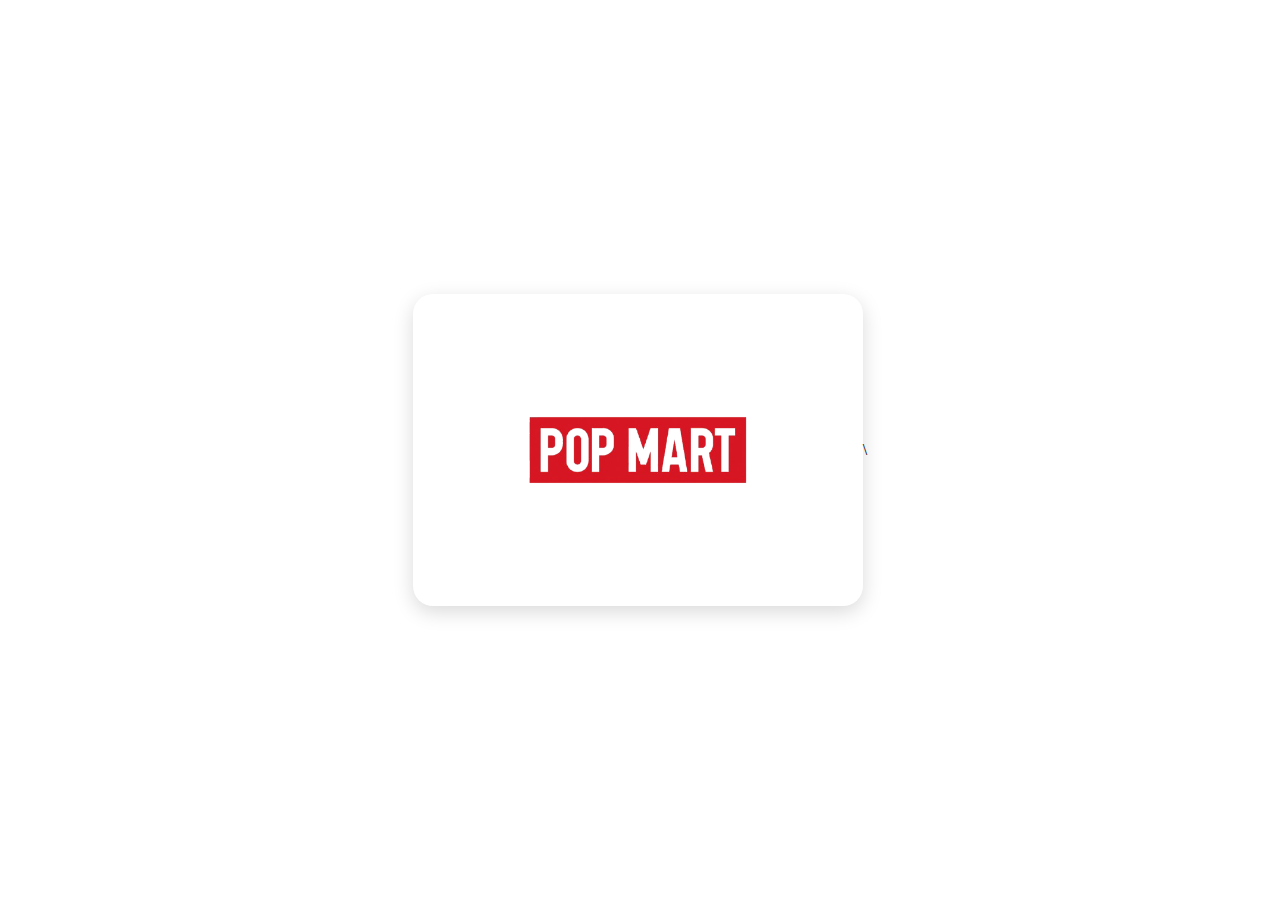
<file: index.html>
<html lang="en">
<head>
  <meta charset="UTF-8">
  <title>Popmart Collection</title>
  <link rel="stylesheet" href="style.css">
</head>
<body>
  <div class="container">
    <div class="logo-card" onclick="enterGallery()">
      <img src="popmart.png" alt="Popmart Logo" class="logo-img">
    </div>
  <img src="skullpanda1.png" class="figur fall" style="left: 15%; animation-delay: 0s;">
  <img src="skullpanda2.png" class="figur fall" style="left: 40%; animation-delay: 1s;">
  <img src="hirono.png" class="figur fall" style="left: 65%; animation-delay: 2s;">
  <img src="hirono2.png" class="figur fall" style="left: 85%; animation-delay: 3s;">
  <img src="labubububu.png" class="figur fall" style="left: 65%; animation-delay: 5s;">
  <img src="molly.png" class="figur fall" style="left: 40%; animation-delay: 3s;">
  <img src="priot.png" class="figur fall" style="left: 15%; animation-delay: 4s;">
  <img src="pucky.png" class="figur fall" style="left: 85%; animation-delay: 4s;">
</div>


  <script>
    function enterGallery() {
      window.location.href = "collection.html"; 
    }
  </script>
</body>
</html>\
</file>
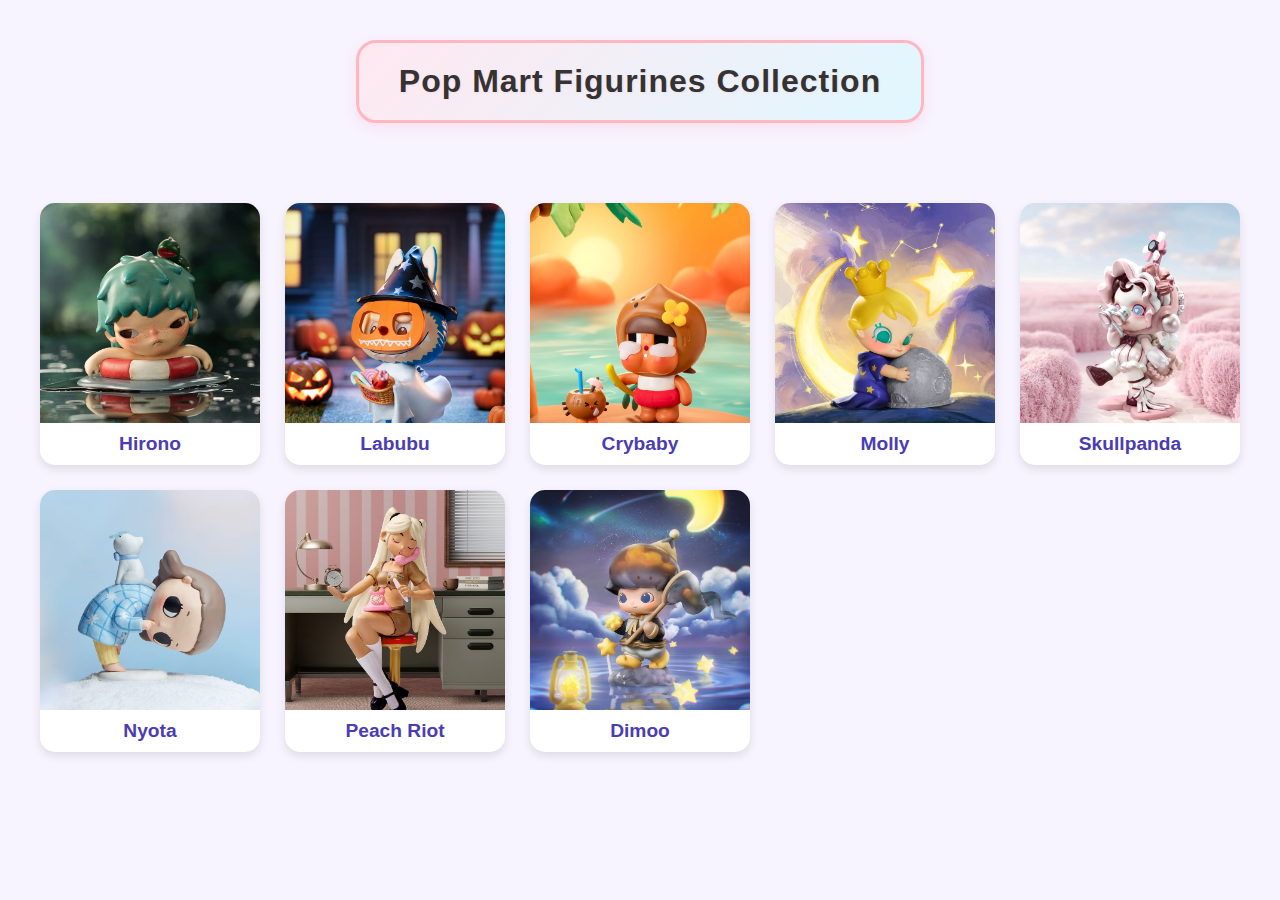
<file: collection.html>
<html lang="en">
<head>
  <meta charset="UTF-8" />
  <meta name="viewport" content="width=device-width, initial-scale=1.0" />
  <title>Pop Mart Figurines Collection</title>
  <style>
    body {
      font-family: 'Poppins', sans-serif;
      background-color: #f7f3ff;
      margin: 0;
      padding: 0;
    }

    h1 {
      text-align: center;
      font-size: 2.5em;
      color: #5c3aff;
      margin-top: 30px;
      text-shadow: 2px 2px #d0c6ff;
    }

    .gallery {
      display: grid;
      grid-template-columns: repeat(auto-fit, minmax(200px, 1fr));
      gap: 25px;
      padding: 40px;
      max-width: 1200px;
      margin: 0 auto;
    }

    .figurine {
      background: #fff;
      border-radius: 15px;
      box-shadow: 0 4px 10px rgba(0,0,0,0.1);
      overflow: hidden;
      text-align: center;
      transition: transform 0.3s;
    }

    .figurine:hover {
      transform: scale(1.05);
    }

    .figurine img {
      width: 100%;
      height: 220px;
      object-fit: cover;
    }

    .figurine h3 {
      margin: 10px 0;
      font-size: 1.2em;
      color: #4b3cb3;
    }
  </style>
</head>
<body>


<div class="title-box">
  <h1>Pop Mart Figurines Collection</h1>
</div>

<style>
  .title-box {
    background: linear-gradient(135deg, #ffe8f0, #e0f7ff);
    border: 3px solid #ffb6c1;
    border-radius: 20px;
    padding: 20px 40px;
    text-align: center;
    width: fit-content;
    margin: 40px auto;
    box-shadow: 0 4px 12px rgba(255, 182, 193, 0.3);
  }

  .title-box h1 {
    font-family: "Poppins", sans-serif;
    font-size: 32px;
    color: #333;
    letter-spacing: 1px;
    text-shadow: 1px 1px 2px rgba(255, 192, 203, 0.4);
    margin: 0;
  }
</style>




  <div class="gallery">
    <div class="figurine">
      <img src="download (18).jpeg" alt="Hirono">
      <h3>Hirono</h3>
    </div>
    <div class="figurine">
      <img src="download (16).jpeg" alt="Labubu">
      <h3>Labubu</h3>
    </div>
    <div class="figurine">
      <img src="Crybaby Coconut Figure-Brown.jpeg" alt="Crybaby">
      <h3>Crybaby</h3>
    </div>
    <div class="figurine">
      <img src="download (17).jpeg"Molly">
      <h3>Molly</h3>
    </div>
    <div class="figurine">
      <img src="Finding Mokoko Series - Skull Panda Seen Her.jpeg" alt="Skullpanda">
      <h3>Skullpanda</h3>
    </div>
    <div class="figurine">
      <img src="Nyota I Am the Seasons Series Figures.jpeg" alt="Nyota">
      <h3>Nyota</h3>
    </div>
    
    <div class="figurine">
      <img src="download (14).jpeg" alt="Peach Riot">
      <h3>Peach Riot</h3>
    </div>

    <div class="figurine">
      <img src="download (15).jpeg" alt="Dimoo">
      <h3>Dimoo</h3>
    </div>

   </div>

</body>
</html>
</file>
<file: style.css>
body {
  margin: 0;
  height: 100vh;
  display: flex;
  justify-content: center;
  align-items: center;
  background: #fff
  font-family Arial, sans-serif;
}

.logo-card {
  background: #fff;
  padding: 30px 50px;
  border-radius: 20px;
  box-shadow: 0 6px 20px rgba(0,0,0,0.15);
  cursor: pointer;
  transition: transform 0.3s ease;
}

.logo-card:hover {
  transform: scale(1.05);
}

.logo-img {
  width: 350px; 
  display: block;
}

.figur {
  position: absolute;
  top: -200px;
  width: 120px;
  opacity: 0.7; 
  pointer-events: none; 
}

.fall {
  animation: fallRotate 5s linear infinite;
}

@keyframes fallRotate {
  0% {
    transform: translateY(0) rotate(0deg);
    opacity: 0;
  }
  10% {
    opacity: 0.7;
  }
  100% {
    transform: translateY(110vh) rotate(360deg);
    opacity: 0;
  }
}

@import url('https://fonts.googleapis.com/css2?family=Baloo+2:wght@600&display=swap');

h1 {
  font-family: 'Baloo 2', cursive;
  text-align: center;
  background-color: #ffeaf5;
  color: #ff4fa3;
  padding: 15px 30px;
  border-radius: 20px;
  box-shadow: 0 4px 10px rgba(255, 79, 163, 0.3);
  display: inline-block;
  margin: 30px auto;
  font-size: 48px;
  letter-spacing: 2px;
}
</file>
